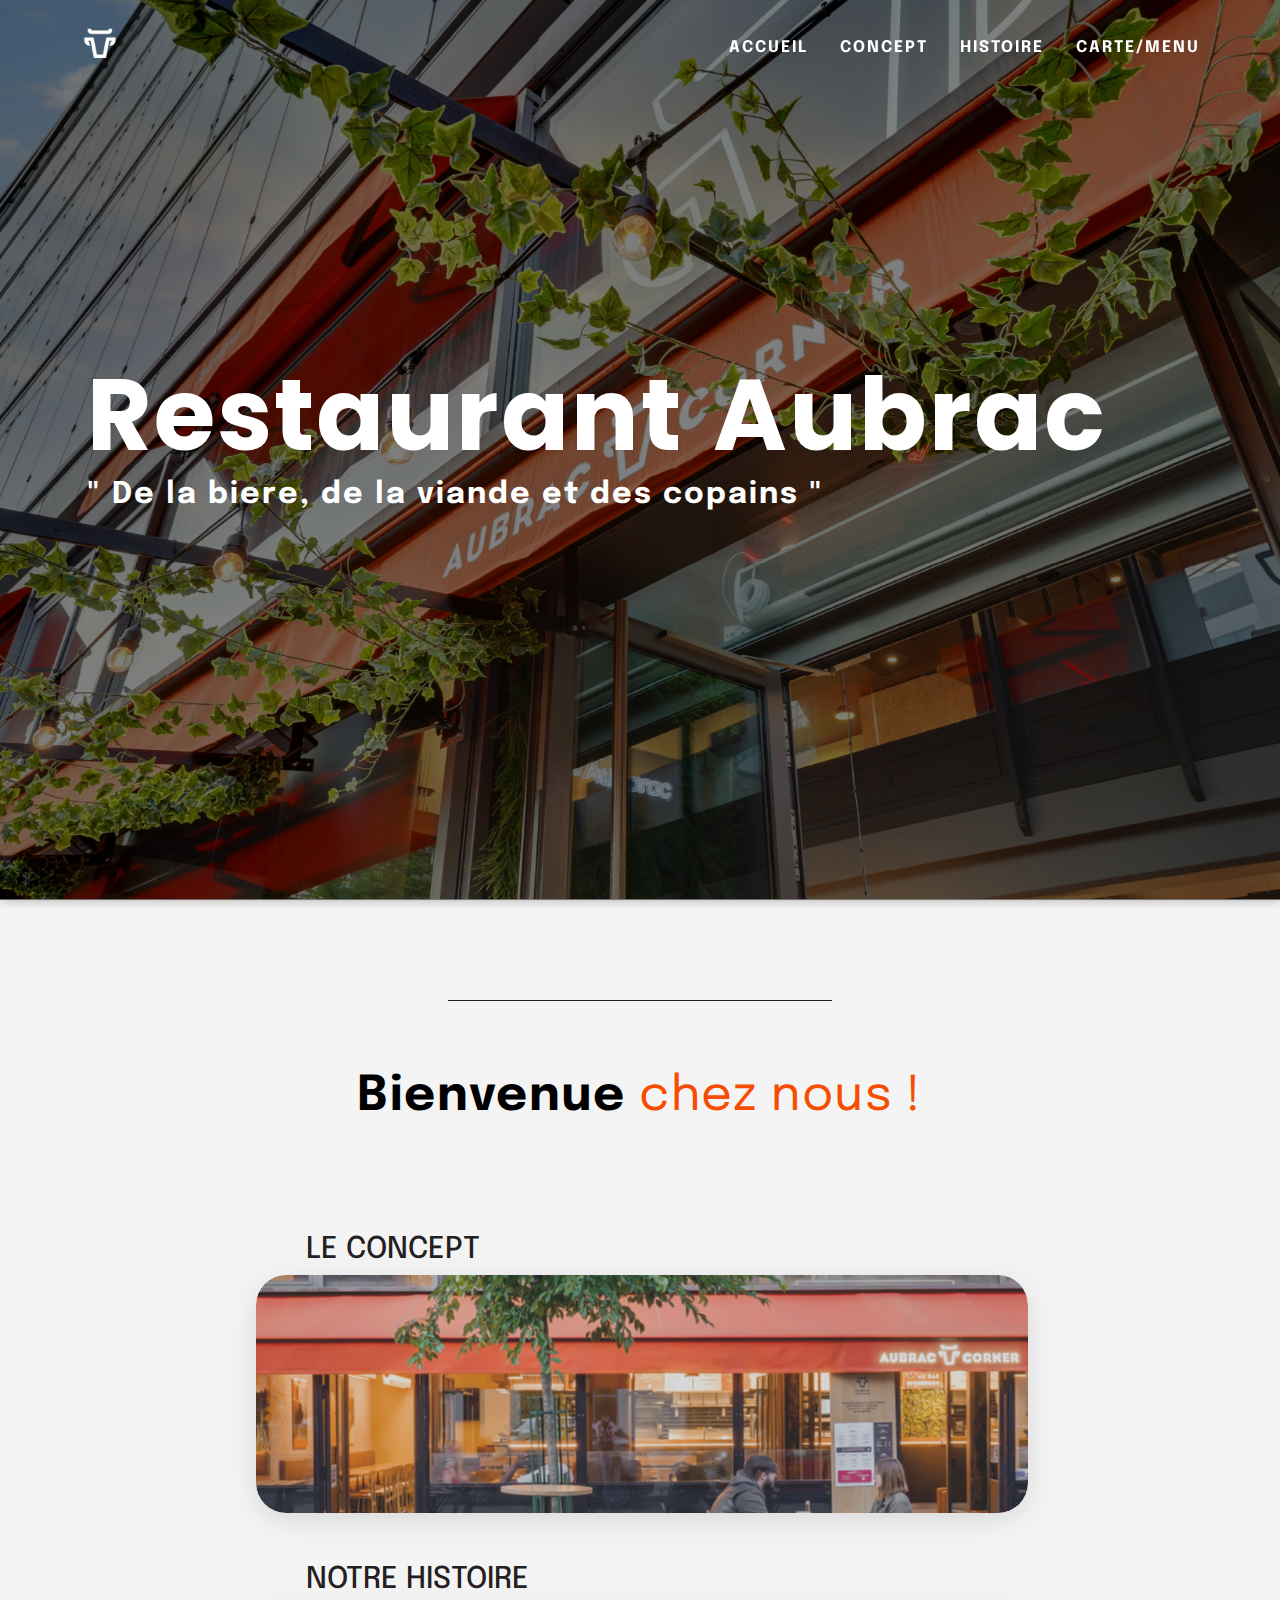
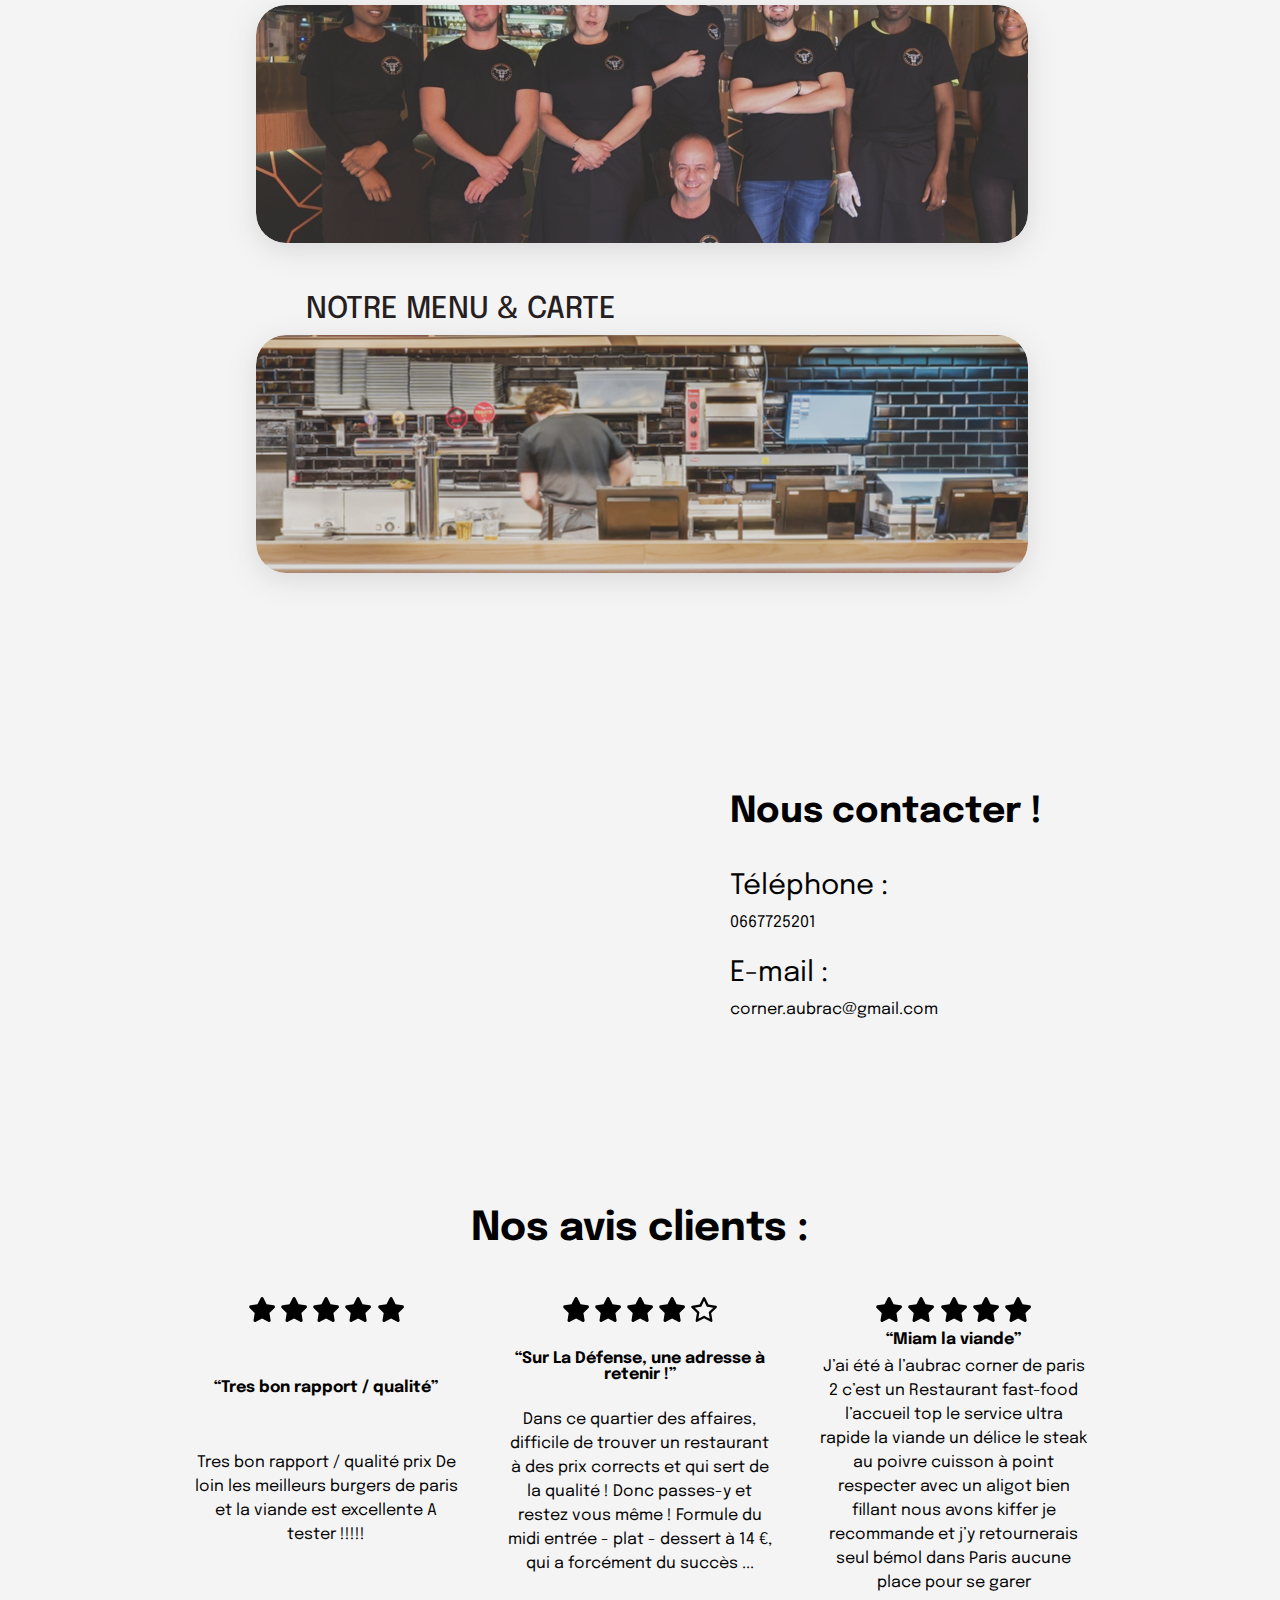
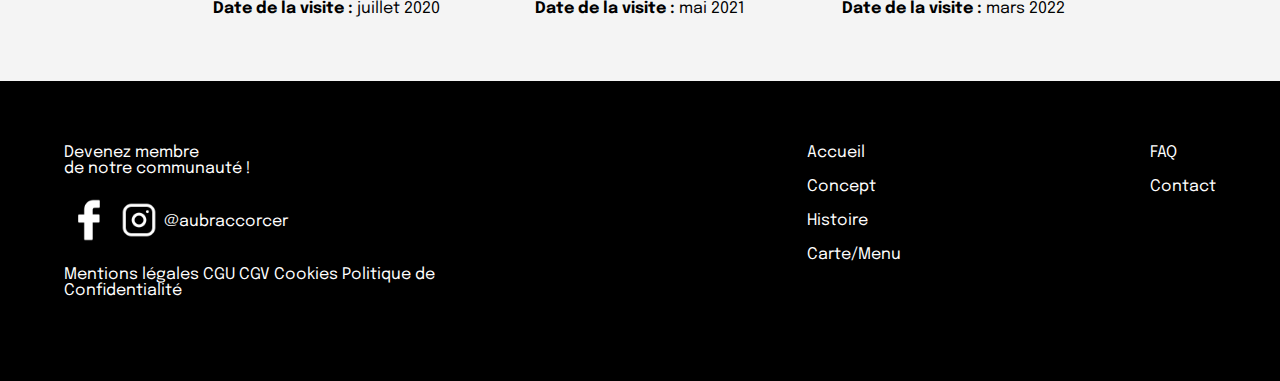
<file: index.html>
<!DOCTYPE html>
<html lang="fr">

<head>
    <meta charset="UTF-8">
    <meta http-equiv="X-UA-Compatible" content="IE=edge">
    <meta name="viewport" content="width=device-width, initial-scale=1.0">
    <link rel="stylesheet" href="style.css">
    <link rel="preconnect" href="https://fonts.googleapis.com">
    <link rel="icon" type="image/png" sizes="32x32" href="./img/Aubraclogo_white.svg">
    <link rel="preconnect" href="https://fonts.gstatic.com" crossorigin>
    <link
        href="https://fonts.googleapis.com/css2?family=Epilogue:ital,wght@0,100;0,200;0,300;0,400;0,500;0,600;0,700;0,800;0,900;1,100;1,200;1,300;1,400;1,500;1,600;1,700;1,800;1,900&family=Poppins:ital,wght@0,100;0,200;0,300;0,400;0,500;0,600;0,700;0,800;0,900;1,100;1,200;1,300;1,400;1,500;1,600;1,700;1,800;1,900&display=swap"
        rel="stylesheet">
    <title>Accueil</title>
</head>

<body>
    <header>
        <a href="#head"><img src="img/lgoo_aubrac.png" alt="logo_aubrac"></a>
        <ul>
            <a href="index.html">
                <li>Accueil</li>
            </a>
            <a href="concept.html">
                <li>Concept</li>
            </a>
            <a href="histoire.html">
                <li>Histoire</li>
            </a>
            <a href="menu.html">
                <li>Carte/Menu</li>
            </a>
        </ul>
    </header>

    <section class="background" id="head">
        <div class="overlay"></div>
        <div class="text">
            <div class="h1">
                <h1>Restaurant </h1>
                <h1> Aubrac</h1>
            </div>
            <h2>" De la biere, de la viande et des copains "</h2>
        </div>
    </section>

    <section class="burger_parent">
        <img id="burger_icone" src="img/burger/burger_icone.svg" alt="burger_icone">
        <div class="menu_burger">
            <img id="close_icone" src="img/burger/x.svg" alt="close_icone">
            <ul>
                <a href="index.html">
                    <li>Accueil</li>
                </a>
                <hr>
                <a href="concept.html">
                    <li>Concept</li>
                </a>
                <hr>
                <a href="histoire.html">
                    <li>Histoire</li>
                </a>
                <hr>
                <a href="menu.html">
                    <li>Carte/Menu</li>
                </a>
            </ul>
        </div>
    </section>

    <section class="section_2">
        <div>
            <hr class="separator">
            <div class="container">
                <p>Bienvenue <span class="typed-text">chez nous !</span></p>
            </div>
        </div>

    </section>

    <section class="call-to-action">
        <a href="concept.html">
            <legend>Le concept</legend>

            <fieldset class="fieldset_concept">

                <img src="img/aubrac_food_2.jpeg" alt="">

            </fieldset>
        </a>
    </section>
    <section class="call-to-action">
        <a href="histoire.html">
            <legend>Notre histoire</legend>

            <fieldset class="fieldset_history">
                <img src="img/aubrac_food_2.jpeg" alt="">

            </fieldset>
        </a>
    </section>
    <section class="call-to-action">
        <a href="menu.html">
            <legend>Notre Menu & Carte</legend>

            <fieldset class="fieldset_menu">
                <img src="img/aubrac_food_2.jpeg" alt="">

            </fieldset>
        </a>
    </section>



    <section>
        <div class="home_page_contact_part">
            <iframe class="home_page_contact_part_column"
                src="https://www.google.com/maps/embed?pb=!1m18!1m12!1m3!1d2623.0906297336605!2d2.2239886815937666!3d48.89460993345561!2m3!1f0!2f0!3f0!3m2!1i1024!2i768!4f13.1!3m3!1m2!1s0x47e665a2faca47e1%3A0xf3d637e6d336d83b!2sAubrac%20Corner%20La%20Defense%20Arena!5e0!3m2!1sfr!2sfr!4v1663916711800!5m2!1sfr!2sfr"
                width="600" height="450" style="border:0;" allowfullscreen="" loading="lazy"
                referrerpolicy="no-referrer-when-downgrade"></iframe>
            <article class="home_page_contact_part_column home_page_contact_part_column_contact">
                <h3>Nous contacter !</h3>
                <h4>Téléphone :</h4>
                <p>0667725201</p>
                <h4>E-mail :</h4>
                <p>corner.aubrac@gmail.com</p>
            </article>
        </div>
    </section>
    <section class="home_page_avis_part">
        <div class="home_page_avis_part_title">
            <h2>Nos avis clients :</h2>
        </div>
        <div class="home_page_avis">
            <article class="home_page_avi_article">
                <div>
                    <svg style="height: 25px" xmlns="http://www.w3.org/2000/svg" viewBox="0 0 576 512">
                        <path
                            d="M316.9 18C311.6 7 300.4 0 288.1 0s-23.4 7-28.8 18L195 150.3 51.4 171.5c-12 1.8-22 10.2-25.7 21.7s-.7 24.2 7.9 32.7L137.8 329 113.2 474.7c-2 12 3 24.2 12.9 31.3s23 8 33.8 2.3l128.3-68.5 128.3 68.5c10.8 5.7 23.9 4.9 33.8-2.3s14.9-19.3 12.9-31.3L438.5 329 542.7 225.9c8.6-8.5 11.7-21.2 7.9-32.7s-13.7-19.9-25.7-21.7L381.2 150.3 316.9 18z" />
                    </svg>
                    <svg style="height: 25px" xmlns="http://www.w3.org/2000/svg" viewBox="0 0 576 512">
                        <path
                            d="M316.9 18C311.6 7 300.4 0 288.1 0s-23.4 7-28.8 18L195 150.3 51.4 171.5c-12 1.8-22 10.2-25.7 21.7s-.7 24.2 7.9 32.7L137.8 329 113.2 474.7c-2 12 3 24.2 12.9 31.3s23 8 33.8 2.3l128.3-68.5 128.3 68.5c10.8 5.7 23.9 4.9 33.8-2.3s14.9-19.3 12.9-31.3L438.5 329 542.7 225.9c8.6-8.5 11.7-21.2 7.9-32.7s-13.7-19.9-25.7-21.7L381.2 150.3 316.9 18z" />
                    </svg>
                    <svg style="height: 25px" xmlns="http://www.w3.org/2000/svg" viewBox="0 0 576 512">
                        <path
                            d="M316.9 18C311.6 7 300.4 0 288.1 0s-23.4 7-28.8 18L195 150.3 51.4 171.5c-12 1.8-22 10.2-25.7 21.7s-.7 24.2 7.9 32.7L137.8 329 113.2 474.7c-2 12 3 24.2 12.9 31.3s23 8 33.8 2.3l128.3-68.5 128.3 68.5c10.8 5.7 23.9 4.9 33.8-2.3s14.9-19.3 12.9-31.3L438.5 329 542.7 225.9c8.6-8.5 11.7-21.2 7.9-32.7s-13.7-19.9-25.7-21.7L381.2 150.3 316.9 18z" />
                    </svg>
                    <svg style="height: 25px" xmlns="http://www.w3.org/2000/svg" viewBox="0 0 576 512">
                        <path
                            d="M316.9 18C311.6 7 300.4 0 288.1 0s-23.4 7-28.8 18L195 150.3 51.4 171.5c-12 1.8-22 10.2-25.7 21.7s-.7 24.2 7.9 32.7L137.8 329 113.2 474.7c-2 12 3 24.2 12.9 31.3s23 8 33.8 2.3l128.3-68.5 128.3 68.5c10.8 5.7 23.9 4.9 33.8-2.3s14.9-19.3 12.9-31.3L438.5 329 542.7 225.9c8.6-8.5 11.7-21.2 7.9-32.7s-13.7-19.9-25.7-21.7L381.2 150.3 316.9 18z" />
                    </svg>
                    <svg style="height: 25px" xmlns="http://www.w3.org/2000/svg" viewBox="0 0 576 512">
                        <path
                            d="M316.9 18C311.6 7 300.4 0 288.1 0s-23.4 7-28.8 18L195 150.3 51.4 171.5c-12 1.8-22 10.2-25.7 21.7s-.7 24.2 7.9 32.7L137.8 329 113.2 474.7c-2 12 3 24.2 12.9 31.3s23 8 33.8 2.3l128.3-68.5 128.3 68.5c10.8 5.7 23.9 4.9 33.8-2.3s14.9-19.3 12.9-31.3L438.5 329 542.7 225.9c8.6-8.5 11.7-21.2 7.9-32.7s-13.7-19.9-25.7-21.7L381.2 150.3 316.9 18z" />
                    </svg>
                </div>
                <h1>“Tres bon rapport / qualité”</h1>
                <p class="home_page_avi_article_text">Tres bon rapport / qualité prix De loin les meilleurs burgers de
                    paris et la viande est excellente A tester !!!!!</p>
                <p><span style="font-weight: bold">Date de la visite :</span> juillet 2020</p>
            </article>
            <article class="home_page_avi_article">
                <div>
                    <svg style="height: 25px" xmlns="http://www.w3.org/2000/svg" viewBox="0 0 576 512">
                        <path
                            d="M316.9 18C311.6 7 300.4 0 288.1 0s-23.4 7-28.8 18L195 150.3 51.4 171.5c-12 1.8-22 10.2-25.7 21.7s-.7 24.2 7.9 32.7L137.8 329 113.2 474.7c-2 12 3 24.2 12.9 31.3s23 8 33.8 2.3l128.3-68.5 128.3 68.5c10.8 5.7 23.9 4.9 33.8-2.3s14.9-19.3 12.9-31.3L438.5 329 542.7 225.9c8.6-8.5 11.7-21.2 7.9-32.7s-13.7-19.9-25.7-21.7L381.2 150.3 316.9 18z" />
                    </svg>
                    <svg style="height: 25px" xmlns="http://www.w3.org/2000/svg" viewBox="0 0 576 512">
                        <path
                            d="M316.9 18C311.6 7 300.4 0 288.1 0s-23.4 7-28.8 18L195 150.3 51.4 171.5c-12 1.8-22 10.2-25.7 21.7s-.7 24.2 7.9 32.7L137.8 329 113.2 474.7c-2 12 3 24.2 12.9 31.3s23 8 33.8 2.3l128.3-68.5 128.3 68.5c10.8 5.7 23.9 4.9 33.8-2.3s14.9-19.3 12.9-31.3L438.5 329 542.7 225.9c8.6-8.5 11.7-21.2 7.9-32.7s-13.7-19.9-25.7-21.7L381.2 150.3 316.9 18z" />
                    </svg>
                    <svg style="height: 25px" xmlns="http://www.w3.org/2000/svg" viewBox="0 0 576 512">
                        <path
                            d="M316.9 18C311.6 7 300.4 0 288.1 0s-23.4 7-28.8 18L195 150.3 51.4 171.5c-12 1.8-22 10.2-25.7 21.7s-.7 24.2 7.9 32.7L137.8 329 113.2 474.7c-2 12 3 24.2 12.9 31.3s23 8 33.8 2.3l128.3-68.5 128.3 68.5c10.8 5.7 23.9 4.9 33.8-2.3s14.9-19.3 12.9-31.3L438.5 329 542.7 225.9c8.6-8.5 11.7-21.2 7.9-32.7s-13.7-19.9-25.7-21.7L381.2 150.3 316.9 18z" />
                    </svg>
                    <svg style="height: 25px" xmlns="http://www.w3.org/2000/svg" viewBox="0 0 576 512">
                        <path
                            d="M316.9 18C311.6 7 300.4 0 288.1 0s-23.4 7-28.8 18L195 150.3 51.4 171.5c-12 1.8-22 10.2-25.7 21.7s-.7 24.2 7.9 32.7L137.8 329 113.2 474.7c-2 12 3 24.2 12.9 31.3s23 8 33.8 2.3l128.3-68.5 128.3 68.5c10.8 5.7 23.9 4.9 33.8-2.3s14.9-19.3 12.9-31.3L438.5 329 542.7 225.9c8.6-8.5 11.7-21.2 7.9-32.7s-13.7-19.9-25.7-21.7L381.2 150.3 316.9 18z" />
                    </svg>
                    <svg style="height: 25px" xmlns="http://www.w3.org/2000/svg" viewBox="0 0 576 512">
                        <path
                            d="M287.9 0C297.1 0 305.5 5.25 309.5 13.52L378.1 154.8L531.4 177.5C540.4 178.8 547.8 185.1 550.7 193.7C553.5 202.4 551.2 211.9 544.8 218.2L433.6 328.4L459.9 483.9C461.4 492.9 457.7 502.1 450.2 507.4C442.8 512.7 432.1 513.4 424.9 509.1L287.9 435.9L150.1 509.1C142.9 513.4 133.1 512.7 125.6 507.4C118.2 502.1 114.5 492.9 115.1 483.9L142.2 328.4L31.11 218.2C24.65 211.9 22.36 202.4 25.2 193.7C28.03 185.1 35.5 178.8 44.49 177.5L197.7 154.8L266.3 13.52C270.4 5.249 278.7 0 287.9 0L287.9 0zM287.9 78.95L235.4 187.2C231.9 194.3 225.1 199.3 217.3 200.5L98.98 217.9L184.9 303C190.4 308.5 192.9 316.4 191.6 324.1L171.4 443.7L276.6 387.5C283.7 383.7 292.2 383.7 299.2 387.5L404.4 443.7L384.2 324.1C382.9 316.4 385.5 308.5 391 303L476.9 217.9L358.6 200.5C350.7 199.3 343.9 194.3 340.5 187.2L287.9 78.95z" />
                    </svg>
                </div>
                <h1>“Sur La Défense, une adresse à retenir !”</h1>
                <p class="home_page_avi_article_text">Dans ce quartier des affaires, difficile de trouver un restaurant
                    à des prix corrects et qui sert de la qualité !
                    Donc passes-y et restez vous même !
                    Formule du midi entrée - plat - dessert à 14 €, qui a forcément du succès ...</p>
                <p><span style="font-weight: bold">Date de la visite :</span> mai 2021</p>
            </article>
            <article class="home_page_avi_article">
                <div>
                    <svg style="height: 25px" xmlns="http://www.w3.org/2000/svg" viewBox="0 0 576 512">
                        <path
                            d="M316.9 18C311.6 7 300.4 0 288.1 0s-23.4 7-28.8 18L195 150.3 51.4 171.5c-12 1.8-22 10.2-25.7 21.7s-.7 24.2 7.9 32.7L137.8 329 113.2 474.7c-2 12 3 24.2 12.9 31.3s23 8 33.8 2.3l128.3-68.5 128.3 68.5c10.8 5.7 23.9 4.9 33.8-2.3s14.9-19.3 12.9-31.3L438.5 329 542.7 225.9c8.6-8.5 11.7-21.2 7.9-32.7s-13.7-19.9-25.7-21.7L381.2 150.3 316.9 18z" />
                    </svg>
                    <svg style="height: 25px" xmlns="http://www.w3.org/2000/svg" viewBox="0 0 576 512">
                        <path
                            d="M316.9 18C311.6 7 300.4 0 288.1 0s-23.4 7-28.8 18L195 150.3 51.4 171.5c-12 1.8-22 10.2-25.7 21.7s-.7 24.2 7.9 32.7L137.8 329 113.2 474.7c-2 12 3 24.2 12.9 31.3s23 8 33.8 2.3l128.3-68.5 128.3 68.5c10.8 5.7 23.9 4.9 33.8-2.3s14.9-19.3 12.9-31.3L438.5 329 542.7 225.9c8.6-8.5 11.7-21.2 7.9-32.7s-13.7-19.9-25.7-21.7L381.2 150.3 316.9 18z" />
                    </svg>
                    <svg style="height: 25px" xmlns="http://www.w3.org/2000/svg" viewBox="0 0 576 512">
                        <path
                            d="M316.9 18C311.6 7 300.4 0 288.1 0s-23.4 7-28.8 18L195 150.3 51.4 171.5c-12 1.8-22 10.2-25.7 21.7s-.7 24.2 7.9 32.7L137.8 329 113.2 474.7c-2 12 3 24.2 12.9 31.3s23 8 33.8 2.3l128.3-68.5 128.3 68.5c10.8 5.7 23.9 4.9 33.8-2.3s14.9-19.3 12.9-31.3L438.5 329 542.7 225.9c8.6-8.5 11.7-21.2 7.9-32.7s-13.7-19.9-25.7-21.7L381.2 150.3 316.9 18z" />
                    </svg>
                    <svg style="height: 25px" xmlns="http://www.w3.org/2000/svg" viewBox="0 0 576 512">
                        <path
                            d="M316.9 18C311.6 7 300.4 0 288.1 0s-23.4 7-28.8 18L195 150.3 51.4 171.5c-12 1.8-22 10.2-25.7 21.7s-.7 24.2 7.9 32.7L137.8 329 113.2 474.7c-2 12 3 24.2 12.9 31.3s23 8 33.8 2.3l128.3-68.5 128.3 68.5c10.8 5.7 23.9 4.9 33.8-2.3s14.9-19.3 12.9-31.3L438.5 329 542.7 225.9c8.6-8.5 11.7-21.2 7.9-32.7s-13.7-19.9-25.7-21.7L381.2 150.3 316.9 18z" />
                    </svg>
                    <svg style="height: 25px" xmlns="http://www.w3.org/2000/svg" viewBox="0 0 576 512">
                        <path
                            d="M316.9 18C311.6 7 300.4 0 288.1 0s-23.4 7-28.8 18L195 150.3 51.4 171.5c-12 1.8-22 10.2-25.7 21.7s-.7 24.2 7.9 32.7L137.8 329 113.2 474.7c-2 12 3 24.2 12.9 31.3s23 8 33.8 2.3l128.3-68.5 128.3 68.5c10.8 5.7 23.9 4.9 33.8-2.3s14.9-19.3 12.9-31.3L438.5 329 542.7 225.9c8.6-8.5 11.7-21.2 7.9-32.7s-13.7-19.9-25.7-21.7L381.2 150.3 316.9 18z" />
                    </svg>
                </div>
                <h1>“Miam la viande”</h1>
                <p class="home_page_avi_article_text">J’ai été à l’aubrac corner de paris 2 c’est un Restaurant
                    fast-food l’accueil top le service ultra rapide la viande un délice le steak au poivre cuisson à
                    point respecter avec un aligot bien fillant nous avons kiffer je recommande et j’y retournerais seul
                    bémol dans Paris aucune place pour se garer</p>
                <p><span style="font-weight: bold">Date de la visite :</span> mars 2022</p>
            </article>
        </div>
    </section>

    <section id="footer" class="bg-black">
        <div class="div_all_footer">
            <article>
                <h5 style="margin-bottom: 18px">Devenez membre <br>de notre communauté !</h5>
                <div class="footer_social_network" style="margin-bottom: 18px">
                    <a href="https://www.facebook.com/profile.php?id=100063773103183"><img class="logo_social_network"
                            src="img/facebook.png" alt="facebook_logo"></a>
                    <a href="https://www.instagram.com/aubraccorner/"><img class="logo_social_network"
                            src="img/instagram.png" alt="instagram_logo"></a>
                    <p class="footer_social_network_text">@aubraccorcer</p>
                </div>
                <p class="text_mentions" style="margin-bottom: 18px"><a href="">Mentions légales</a> <a href="">CGU</a>
                    <a href="">CGV</a> <a href="">Cookies</a> <a href="">Politique de Confidentialité</a>
                </p>
            </article>
            <article>
                <li class="footer_list_buttons">
                    <ul><a href="index.html">Accueil</a></ul>
                    <ul><a href="concept.html">Concept</a></ul>
                    <ul><a href="histoire.html">Histoire</a></ul>
                    <ul><a href="menu.html">Carte/Menu</a></ul>
                </li>
            </article>
            <article>
                <li class="footer_list_buttons">
                    <ul><a href="#">FAQ</a></ul>
                    <ul><a href="#">Contact</a></ul>
                </li>
            </article>
        </div>
    </section>

    <script src="main.js"></script>
</body>

</html>
</file>
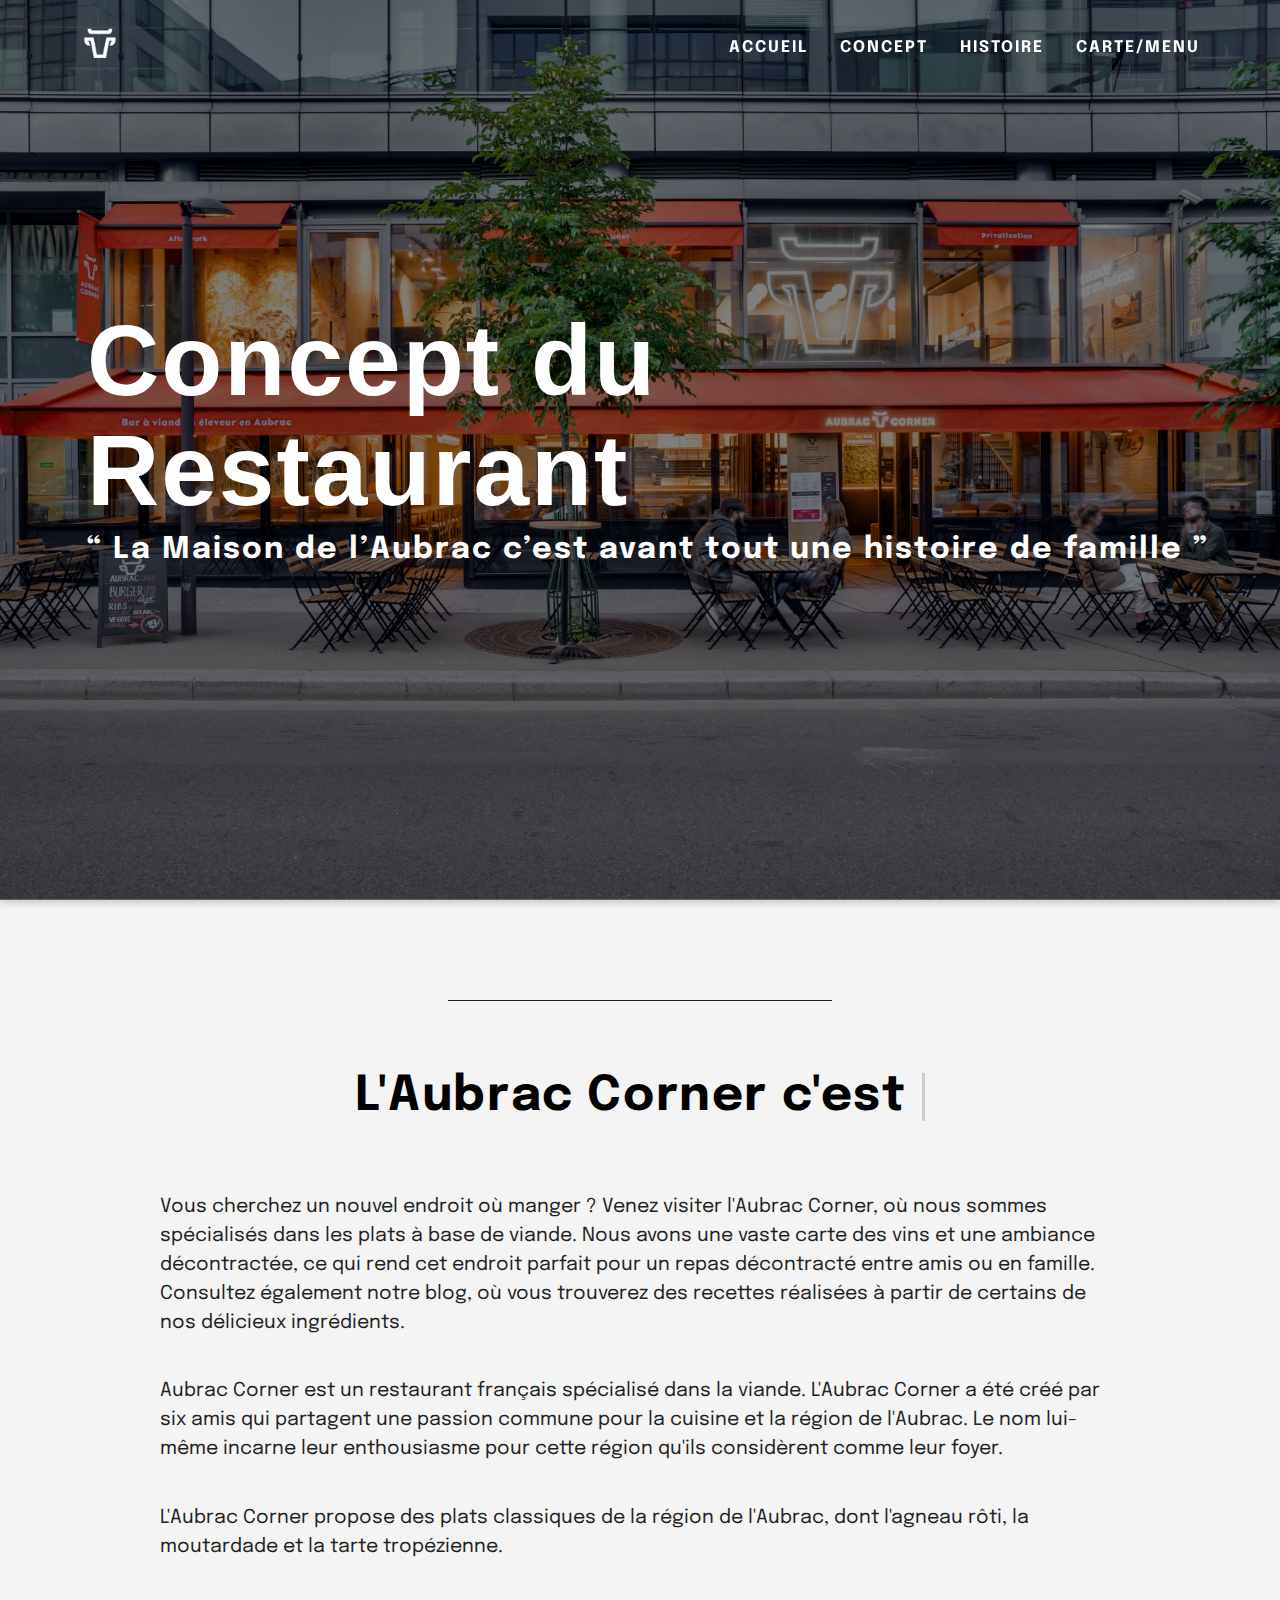
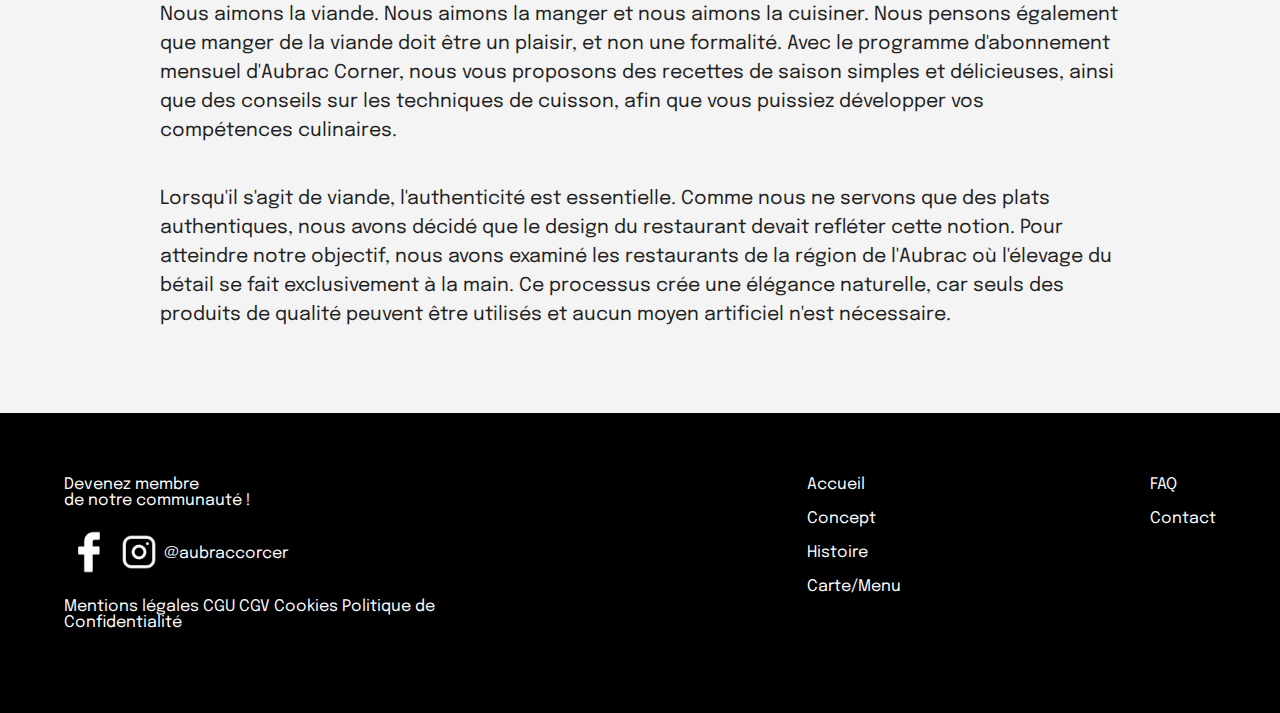
<file: concept.html>
<!DOCTYPE html>
<html lang="en">

<head>
    <meta charset="UTF-8">
    <meta http-equiv="X-UA-Compatible" content="IE=edge">
    <meta name="viewport" content="width=device-width, initial-scale=1.0">
    <link rel="stylesheet" href="style.css">
    <link rel="icon" type="image/png" sizes="32x32" href="./img/Aubraclogo_white.svg">
    <link rel="preconnect" href="https://fonts.googleapis.com">
    <link rel="preconnect" href="https://fonts.gstatic.com" crossorigin>
    <link
        href="https://fonts.googleapis.com/css2?family=Epilogue:ital,wght@0,100;0,200;0,300;0,400;0,500;0,600;0,700;0,800;0,900;1,100;1,200;1,300;1,400;1,500;1,600;1,700;1,800;1,900&display=swap"
        rel="stylesheet">
    <title>Concept</title>
</head>

<body>
    <header>
        <a href="#head"><img src="img/lgoo_aubrac.png" alt="logo_aubrac"></a>
        <ul>
            <a href="index.html">
                <li>Accueil</li>
            </a>
            <a href="concept.html">
                <li>Concept</li>
            </a>
            <a href="histoire.html">
                <li>Histoire</li>
            </a>
            <a href="menu.html">
                <li>Carte/Menu</li>
            </a>
        </ul>
    </header>

    <section class="background_concept" id="head">
        <div class="overlay"></div>

        <div class="text">
            <div class="h1">
                <h1>Concept</h1><h1>du</h1><h1>Restaurant</h1>
            </div>
            <h2>“ La Maison de l’Aubrac
                c’est avant tout une histoire de famille ”
            </h2>
        </div>
    </section>
    <section class="section_2">
        <div>
            <hr class="separator">
            <div class="container">
                <p>L'Aubrac Corner c'est <span class="typed-text"></span><span class="cursor">&nbsp;</span></p>
            </div>
        </div>
    </section>

    <section class="text__container">
        <p class="marg_text">
            Vous cherchez un nouvel endroit où manger ? Venez visiter l'Aubrac Corner, où nous sommes spécialisés dans les plats à
            base de viande. Nous avons une vaste carte des vins et une ambiance décontractée, ce qui rend cet endroit parfait pour
            un repas décontracté entre amis ou en famille. Consultez également notre blog, où vous trouverez des recettes réalisées
            à partir de certains de nos délicieux ingrédients.
        </p>
        <p class="marg_text">
            Aubrac Corner est un restaurant français spécialisé dans la viande. L'Aubrac Corner a été créé par six amis qui
            partagent une passion commune pour la cuisine et la région de l'Aubrac. Le nom lui-même incarne leur enthousiasme pour
            cette région qu'ils considèrent comme leur foyer.
        </p>
        <p class="marg_text">
            L'Aubrac Corner propose des plats classiques de la région de l'Aubrac, dont l'agneau rôti, la moutardade et la tarte
            tropézienne.
        </p>
        <p class="marg_text">
            Nous aimons la viande. Nous aimons la manger et nous aimons la cuisiner. Nous pensons également que manger de la viande
            doit être un plaisir, et non une formalité. Avec le programme d'abonnement mensuel d'Aubrac Corner, nous vous proposons
            des recettes de saison simples et délicieuses, ainsi que des conseils sur les techniques de cuisson, afin que vous
            puissiez développer vos compétences culinaires.
        </p>
        <p class="marg_text">
            Lorsqu'il s'agit de viande, l'authenticité est essentielle. Comme nous ne servons que des plats authentiques, nous avons
            décidé que le design du restaurant devait refléter cette notion. Pour atteindre notre objectif, nous avons examiné les
            restaurants de la région de l'Aubrac où l'élevage du bétail se fait exclusivement à la main. Ce processus crée une
            élégance naturelle, car seuls des produits de qualité peuvent être utilisés et aucun moyen artificiel n'est nécessaire.
        </p>
    </section>



    <section class="burger_parent">
        <img id="burger_icone" src="img/burger/burger_icone.svg" alt="burger_icone">
        <div class="menu_burger">
            <img id="close_icone" src="img/burger/x.svg" alt="close_icone">
            <ul>
                <a href="index.html">
                    <li>Accueil</li>
                </a>
                <hr>
                <a href="concept.html">
                    <li>Concept</li>
                </a>
                <hr>
                <a href="histoire.html">
                    <li>Histoire</li>
                </a>
                <hr>
                <a href="menu.html">
                    <li>Carte/Menu</li>
                </a>
            </ul>
        </div>
    </section>

    <section id="footer" class="bg-black">
        <div class="div_all_footer">
            <article>
                <h5 style="margin-bottom: 18px">Devenez membre <br>de notre communauté !</h5>
                <div class="footer_social_network" style="margin-bottom: 18px">
                    <a href="https://www.facebook.com/profile.php?id=100063773103183"><img class="logo_social_network"
                            src="img/facebook.png" alt="facebook_logo"></a>
                    <a href="https://www.instagram.com/aubraccorner/"><img class="logo_social_network"
                            src="img/instagram.png" alt="instagram_logo"></a>
                    <p class="footer_social_network_text">@aubraccorcer</p>
                </div>
                <p class="text_mentions" style="margin-bottom: 18px"><a href="">Mentions légales</a> <a href="">CGU</a>
                    <a href="">CGV</a> <a href="">Cookies</a> <a href="">Politique de Confidentialité</a></p>
            </article>
            <article>
                <li class="footer_list_buttons">
                    <ul><a href="index.html">Accueil</a></ul>
                    <ul><a href="concept.html">Concept</a></ul>
                    <ul><a href="histoire.html">Histoire</a></ul>
                    <ul><a href="menu.html">Carte/Menu</a></ul>
                </li>
            </article>
            <article>
                <li class="footer_list_buttons">
                    <ul><a href="#">FAQ</a></ul>
                    <ul><a href="#">Contact</a></ul>
                </li>
            </article>
        </div>
    </section>

    <script src="main.js"></script>
</body>

</html>
</file>
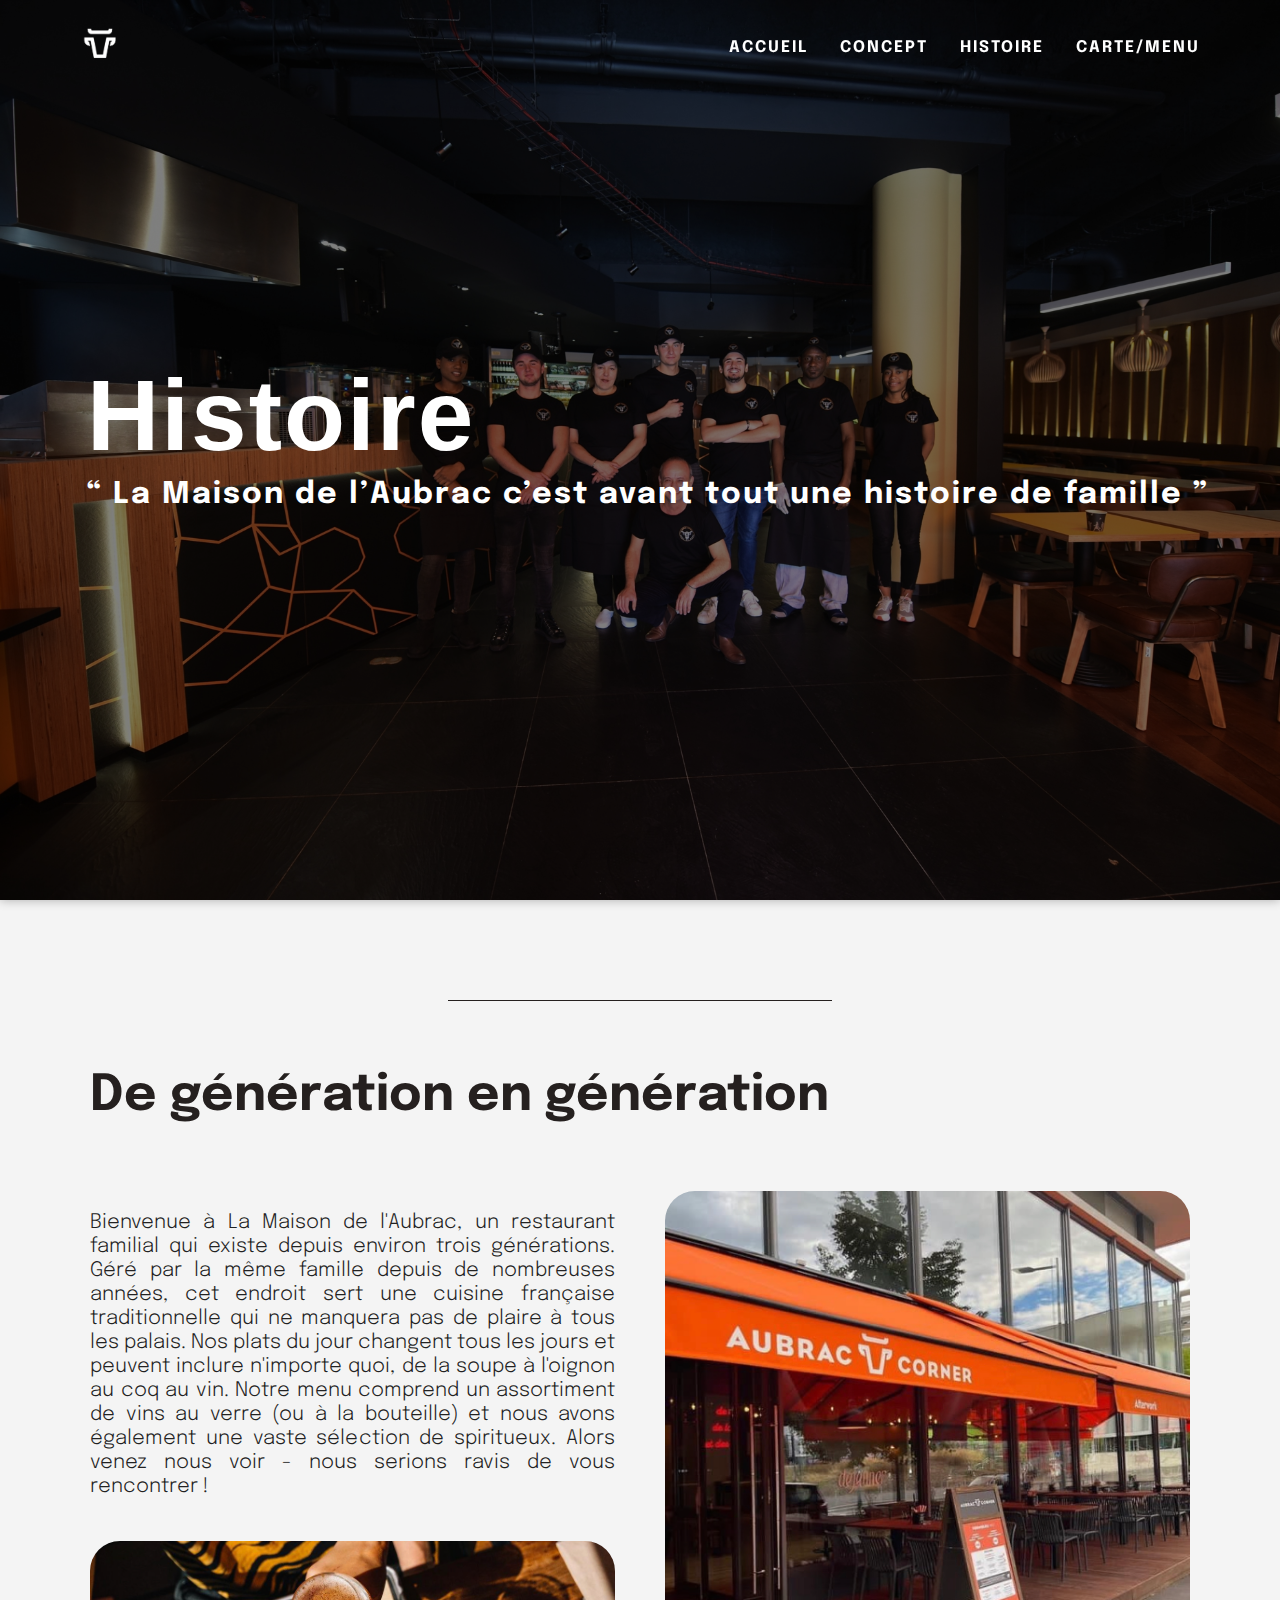
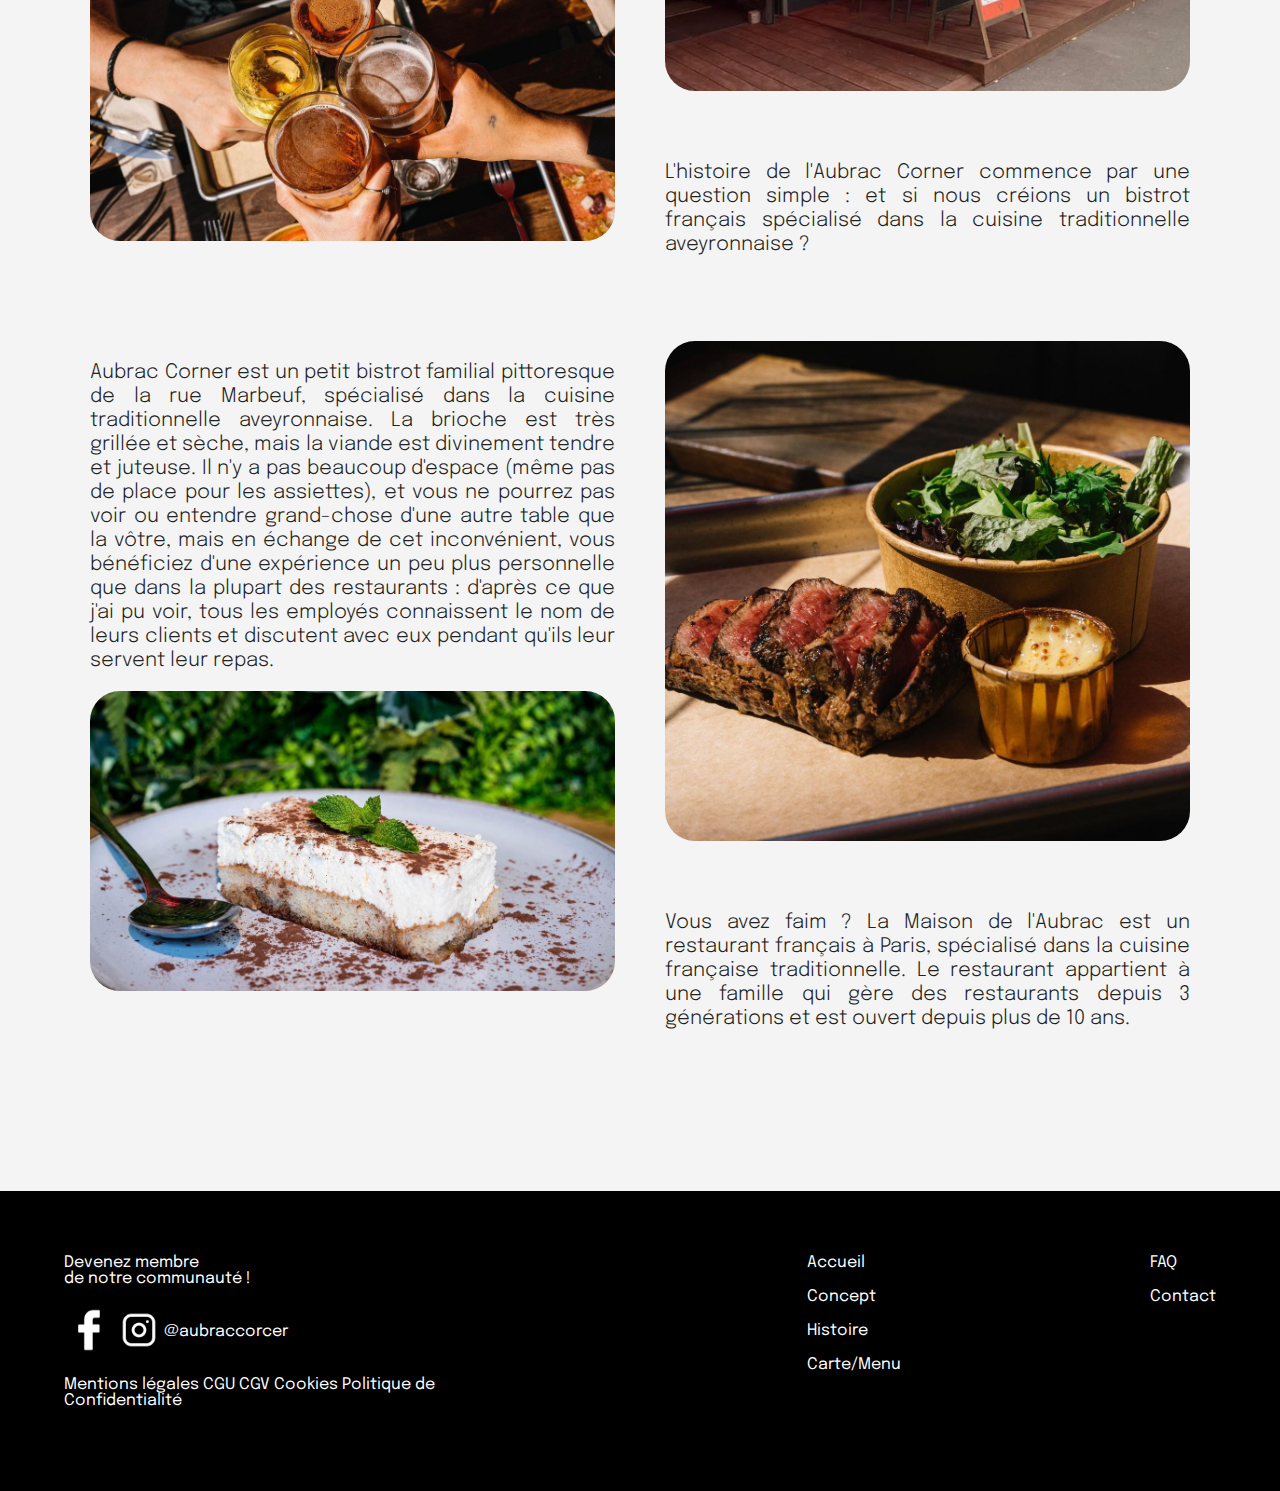
<file: histoire.html>
<!DOCTYPE html>
<html lang="en">

<head>
    <meta charset="UTF-8">
    <meta http-equiv="X-UA-Compatible" content="IE=edge">
    <meta name="viewport" content="width=device-width, initial-scale=1.0">
        <link rel="icon" type="image/png" sizes="32x32" href="./img/Aubraclogo_white.svg">
    <link rel="stylesheet" href="style.css">
    <link rel="preconnect" href="https://fonts.googleapis.com">
    <link rel="preconnect" href="https://fonts.gstatic.com" crossorigin>
    <link
        href="https://fonts.googleapis.com/css2?family=Epilogue:ital,wght@0,100;0,200;0,300;0,400;0,500;0,600;0,700;0,800;0,900;1,100;1,200;1,300;1,400;1,500;1,600;1,700;1,800;1,900&display=swap"
        rel="stylesheet">
    <title>Histoire</title>
</head>

<body>
    <header>
        <a href="#head"><img src="img/lgoo_aubrac.png" alt="logo_aubrac"></a>
        <ul>
            <a href="index.html">
                <li>Accueil</li>
            </a>
            <a href="concept.html">
                <li>Concept</li>
            </a>
            <a href="histoire.html">
                <li>Histoire</li>
            </a>
            <a href="menu.html">
                <li>Carte/Menu</li>
            </a>
        </ul>
    </header>

    <section class="background_histoire" id="head">
        <div class="overlay"></div>
        <div class="text">
            <div class="h1">
                <h1>Histoire</h1>
            </div>
            <h2>“ La Maison de l’Aubrac
                c’est avant tout une histoire de famille ”
            </h2>
        </div>
    </section>
    <hr class="separator">
    <div class="subtitle">
        
        <h2>De génération en génération</h2>
    </div>

    <section class="history_1">
        
        <div class="wrapper">
            <p class="marg_text_histoire">Bienvenue à La Maison de l'Aubrac, un restaurant familial qui existe depuis environ trois générations.
                Géré par la même famille depuis de nombreuses années, cet endroit sert une cuisine française
                traditionnelle qui ne manquera pas de plaire à tous les palais. Nos plats du jour changent tous les
                jours et peuvent inclure n'importe quoi, de la soupe à l'oignon au coq au vin. Notre menu comprend un
                assortiment de vins au verre (ou à la bouteille) et nous avons également une vaste sélection de
                spiritueux. Alors venez nous voir - nous serions ravis de vous rencontrer !</p>
            <img src="img/devanture_aubrac_corner.jpeg" alt="the_front_of_aubrac">
            <img src="img/bierres_hisgoire.jpeg" alt="beer_with_people">
            <p class="marg_text_histoire">L'histoire de l'Aubrac Corner commence par une question simple : et si nous créions un bistrot français spécialisé dans
            la cuisine traditionnelle aveyronnaise ?</p>
        </div>

    </section>
    <section class="history_2">
        <div class="wrapper">
            <p class="marg_text_histoire">Aubrac Corner est un petit bistrot familial pittoresque de la rue Marbeuf, spécialisé dans la cuisine traditionnelle
            aveyronnaise. La brioche est très grillée et sèche, mais la viande est divinement tendre et juteuse. Il n'y a pas
            beaucoup d'espace (même pas de place pour les assiettes), et vous ne pourrez pas voir ou entendre grand-chose d'une
            autre table que la vôtre, mais en échange de cet inconvénient, vous bénéficiez d'une expérience un peu plus personnelle
            que dans la plupart des restaurants : d'après ce que j'ai pu voir, tous les employés connaissent le nom de leurs clients
            et discutent avec eux pendant qu'ils leur servent leur repas.</p>
            <img src="img/aubrac_food.jpeg" alt="aubrac_beef">
            <img src="img/tiramisu.jpeg" alt="tiramisu_with_a_spoon">
            <p class="marg_text_histoire">Vous avez faim ? La Maison de l'Aubrac est un restaurant français à Paris, spécialisé dans la cuisine française traditionnelle. Le restaurant appartient à une famille qui gère des restaurants depuis 3 générations et est ouvert depuis plus de 10 ans.</p>
        </div>

    </section>

    <section class="burger_parent">
        <img id="burger_icone" src="img/burger/burger_icone.svg" alt="burger_icone">
        <div class="menu_burger">
            <img id="close_icone" src="img/burger/x.svg" alt="close_icone">
            <ul>
                <a href="index.html">
                    <li>Accueil</li>
                </a>
                <hr>
                <a href="concept.html">
                    <li>Concept</li>
                </a>
                <hr>
                <a href="histoire.html">
                    <li>Histoire</li>
                </a>
                <hr>
                <a href="menu.html">
                    <li>Carte/Menu</li>
                </a>
            </ul>
        </div>
    </section>

    <section id="footer" class="bg-black">
        <div class="div_all_footer">
            <article>
                <h5 style="margin-bottom: 18px">Devenez membre <br>de notre communauté !</h5>
                <div class="footer_social_network" style="margin-bottom: 18px">
                    <a href="https://www.facebook.com/profile.php?id=100063773103183"><img class="logo_social_network"
                            src="img/facebook.png" alt="facebook_logo"></a>
                    <a href="https://www.instagram.com/aubraccorner/"><img class="logo_social_network"
                            src="img/instagram.png" alt="instagram_logo"></a>
                    <p class="footer_social_network_text">@aubraccorcer</p>
                </div>
                <p class="text_mentions" style="margin-bottom: 18px"><a href="">Mentions légales</a> <a href="">CGU</a>
                    <a href="">CGV</a> <a href="">Cookies</a> <a href="">Politique de Confidentialité</a>
                </p>
            </article>
            <article>
                <li class="footer_list_buttons">
                    <ul><a href="index.html">Accueil</a></ul>
                    <ul><a href="concept.html">Concept</a></ul>
                    <ul><a href="histoire.html">Histoire</a></ul>
                    <ul><a href="menu.html">Carte/Menu</a></ul>
                </li>
            </article>
            <article>
                <li class="footer_list_buttons">
                    <ul><a href="#">FAQ</a></ul>
                    <ul><a href="#">Contact</a></ul>
                </li>
            </article>
        </div>
    </section>

    <script src="main.js"></script>
</body>

</html>
</file>
<file: style.css>
html,
body,
div,
span,
applet,
object,
iframe,
h1,
h2,
h3,
h4,
h5,
h6,
p,
blockquote,
pre,
a,
abbr,
acronym,
address,
big,
cite,
code,
del,
dfn,
em,
img,
ins,
kbd,
q,
s,
samp,
small,
strike,
strong,
sub,
sup,
tt,
var,
b,
u,
i,
center,
dl,
dt,
dd,
ol,
ul,
li,
fieldset,
form,
label,
legend,
table,
caption,
tbody,
tfoot,
thead,
tr,
th,
td,
article,
aside,
canvas,
details,
embed,
figure,
figcaption,
footer,
header,
hgroup,
menu,
nav,
output,
ruby,
section,
summary,
time,
mark,
audio,
video {
  margin: 0;
  padding: 0;
  border: 0;
  font-size: 100%;
  font: inherit;
  vertical-align: baseline;
  font-family: "Epilogue", sans-serif;
  transition: color 70ms;
}

/* HTML5 display-role reset for older browsers */
article,
aside,
details,
figcaption,
figure,
footer,
header,
hgroup,
menu,
nav,
section {
  display: block;
}

body {
  line-height: 1;
  overflow-x: hidden;
}

ol,
ul {
  list-style: none;
}

blockquote,
q {
  quotes: none;
}

blockquote:before,
blockquote:after,
q:before,
q:after {
  content: "";
  content: none;
}

table {
  border-collapse: collapse;
  border-spacing: 0;
}

h1 {
  font-weight: 700;
}

body {
  background-color: #f4f4f4;
}

html {
  scroll-behavior: smooth;
}

header {
  color: #fff;
  padding: 20px 20%;
  text-align: center;
  font-size: 20px;
  font-weight: 700;
  letter-spacing: 2px;
  text-transform: uppercase;
  display: flex;
  justify-content: space-between;
  align-items: center;
  background: transparent;
  position: fixed;
  top: 0;
  left: 0;
  right: 0;
  z-index: 999;
  padding-inline: 5%;
  transition: 0.8s;
}

.background {
  background: url("./img/AUBRAC_burger_header.jpg") no-repeat center center;
  background-size: cover;
  height: 100vh;
  width: 100vw;
  display: flex;
  justify-content: center;
  align-items: center;
}

.background_menu {
  background: url("img/AUBRAC_CORNER_frontjpg.jpg") no-repeat center center;
  background-size: cover;
  height: 100vh;
  width: 100vw;
  display: flex;
  justify-content: center;
  align-items: center;
}

.background_concept {
  background: url("img/AUBRAC_CORNER_13.jpg") no-repeat center center;
  background-size: cover;
  height: 100vh;
  width: 100vw;
  display: flex;
  justify-content: center;
  align-items: center;
}

.background_histoire {
  background: url("img/Aubrac-Corner-histoire.jpeg") no-repeat center center;
  background-size: cover;
  height: 100vh;
  width: 100vw;
  display: flex;
  justify-content: center;
  align-items: center;
}

.overlay {
  position: absolute;
  top: 0;
  left: 0;
  right: 0;
  bottom: 0;
  background: rgba(0, 0, 0, 0.5);
  z-index: 800;
  box-shadow: 0 0 10px 0 rgba(0, 0, 0, 0.3);
}

.text {
  position: absolute;
  left: 5%;
  z-index: 900;
  width: 90%;
}

.text .h1 {
  display: flex;
  flex-wrap: wrap;
  margin-left: 2%;
  margin-right: 2%;
}

.text h1 {
  text-align: left;
  font-size: 100px;
  font-weight: 700;
  letter-spacing: 2px;
  margin-bottom: 20px;
  color: #fff;
  font-family: "Poppins", sans-serif;
  z-index: 901;
  transition: font-size 0.8s;
  margin-right: 30px;
  transition: transform 0.8s, color 0.4s;
  line-height: 0.9;
}

.text h2 {
  text-align: left;
  font-size: 30px;
  font-weight: 700;
  letter-spacing: 2px;
  margin-bottom: 20px;
  color: #fff;
  margin-left: 2%;
}

header img {
  max-height: 50px;
  -o-object-fit: contain;
  object-fit: contain;
}

header ul {
  display: flex;
  justify-content: center;
  opacity: 1;
  transition: 0.8s;
}

header ul a {
  color: #fff;
  margin-inline: 16px;
  text-decoration: none;
  list-style: none;
  font-size: 16px;
}

header ul a:hover {
  color: #fb7637;
}

.sticky {
  background: #25201f;
  box-shadow: 0 2px 4px rgba(0, 0, 0, 0.2);
  transition: 0.4s;
}

.menu_burger {
  transition: 0.8s;
  transform: translateX(110vw);
  display: none;
}

#burger_icone,
#close_icone {
  position: fixed;
  top: 25px;
  right: 5%;
  color: #fff;
  width: 30px;
  visibility: hidden;
  transition: 0.5s;
  transform: translateX(100vw);
  z-index: 999;
  cursor: pointer;
}

.burger_parent ul {
  position: absolute;
  top: 10%;
  left: 10%;
}

/* 
//Center Menu
.burger_parent ul{
    position: absolute;
    top: 50%;
    left: 50%;
    transform: translateX(-50%) translateY(-50%);
    text-align: center;
}
*/
.burger_parent ul a {
  font-size: 50px;
  color: #fff;
  text-decoration: none;
  list-style: none;
}

.burger_parent hr {
  margin-bottom: 20px;
}

.burger_parent ul a:hover {
  color: #fb7637;
}

.menu-midi {
  background-color: #f4f4f4;
}
.menu-midi h2 {
  padding: 220px 0 0 114px;
  font-size: 128px;
  font-weight: bold;
  position: relative;
  color: #25201f;
}

.menu-midi h2::before {
  content: "";
  position: absolute;
  left: 6.45%;
  bottom: 0;
  width: 350px;
  height: 14px;
  background: #25201f;
}

.menu-midi .section-formules {
  display: flex;
  justify-content: center;
  flex-direction: column;
  align-items: center;
}
.menu-midi .section-formules h3 {
  display: flex;
  justify-content: center;
  font-size: 60px;
  font-weight: bold;
  color: #25201f;
  padding-top: 10%;
  padding-bottom: 30px;
}
.menu-midi .section-formules .formules {
  width: 60%;
  height: 700px;
  display: flex;
  justify-content: space-between;
  align-items: center;
}
.menu-midi .section-formules .formules .card {
  position: relative;
  border-radius: 30px;
  background-color: #25201f;
  width: 40%;
  height: 100%;
  box-shadow: rgba(0, 0, 0, 0.25) 0px 54px 55px, rgba(0, 0, 0, 0.12) 0px -12px 30px, rgba(0, 0, 0, 0.12) 0px 4px 6px, rgba(0, 0, 0, 0.17) 0px 12px 13px, rgba(0, 0, 0, 0.09) 0px -3px 5px;
}
.menu-midi .section-formules .formules .card .image-card {
  background-image: url(img/aubrac_food_2.jpeg);
  width: 100%;
  height: 50%;
  background-size: cover;
  border-radius: 30px 30px 0 0;
}
.menu-midi .section-formules .formules .card .content {
  height: 50%;
  display: flex;
  flex-direction: column;
  justify-content: space-around;
  align-items: center;
}
.menu-midi .section-formules .formules .card .content p {
  font-size: 30px;
  color: white;
  text-align: center;
  line-height: 50px;
}
.menu-midi .section-formules .formules .card .content .price {
  transform: skew(-20deg);
  height: 20%;
  width: 50%;
  background-color: white;
  position: relative;
}
.menu-midi .section-formules .formules .card .content .price p {
  display: flex;
  justify-content: center;
  align-items: center;
  height: 100%;
  transform: skew(20deg);
  color: #25201f;
}

.menu-midi .section-formules h3 {
  display: flex;
  justify-content: center;
  font-size: 60px;
  font-weight: bold;
  color: #25201f;
  padding-top: 5%;
  padding-bottom: 30px;
}

.menu-midi .section-formules .formules {
  width: 70%;
  height: 700px;
  display: flex;
  justify-content: space-between;
  align-items: center;
}

.menu-midi .section-formules .formules .card {
  position: relative;
  border-radius: 30px;
  background-color: #25201f;
  width: 40%;
  height: 100%;
  box-shadow: rgba(0, 0, 0, 0.24) 0px 3px 8px;
}

.menu-soir {
  background-color: #25201f;
  color: white;
  display: flex;
  align-items: center;
  justify-content: center;
  flex-direction: column;
}
.menu-soir h2 {
  font-size: 60px;
  font-weight: 700;
  padding: 10% 0 5% 0;
}
.menu-soir h3 {
  font-size: 45px;
  padding-bottom: 5%;
}
.menu-soir .bieres {
  display: flex;
  justify-content: space-evenly;
  align-items: flex-start;
  margin-bottom: 10%;
}
.menu-soir .bieres .boisson-img {
  width: 40%;
  display: flex;
  justify-content: end;
}
.menu-soir .bieres .boisson-img img {
  width: 70%;
  border-radius: 40px;
}
.menu-soir .bieres .right {
  width: 60%;
}
.menu-soir .bieres .right .boisson-grid {
  width: 100%;
  display: grid;
  justify-content: center;
  grid-template-columns: 5% 40% 25% 10% 10% 10%;
}
.menu-soir .bieres .right .boisson-grid h4 {
  font-size: 40px;
  font-weight: 700;
  padding-bottom: 50px;
}
.menu-soir .bieres .right .boisson-grid p {
  font-size: 20px;
  font-weight: 700;
  padding-bottom: 70px;
}
.menu-soir .bieres .right .boisson-grid span {
  font-size: 16px;
  line-height: 50px;
}
.menu-soir .bieres .right .boisson-grid .boisson {
  display: flex;
  flex-direction: column;
}
.menu-soir .bieres .right .boisson-grid .nom {
  grid-column: 2/3;
  justify-content: flex-start;
}
.menu-soir .bieres .right .boisson-grid .prix1 {
  grid-column: 4/5;
  text-align: center;
  border-right: 5px solid white;
}
.menu-soir .bieres .right .boisson-grid .prix2 {
  grid-column: 5/6;
  text-align: center;
}
.menu-soir .bieres .right .boisson-grid h5 {
  font-size: 40px;
  font-weight: 700;
  padding-top: 50px;
}
.menu-soir .bieres .right .boisson-grid h5 span {
  font-weight: lighter;
  font-size: 40px;
}

.bieres2 {
  margin-bottom: 5%;
  display: flex;
  flex-direction: row-reverse;
  justify-content: space-evenly;
  align-items: flex-start;
}
.bieres2 .boisson-img {
  width: 40%;
  display: flex;
  justify-content: flex-start;
}
.bieres2 .boisson-img img {
  width: 70%;
  border-radius: 40px;
}
.bieres2 .right {
  width: 60%;
}
.bieres2 .right .boisson-grid {
  width: 100%;
  display: grid;
  justify-content: center;
  grid-template-columns: 10% 40% 15% 10% 10% 10% 5%;
}
.bieres2 .right .boisson-grid h4 {
  font-size: 40px;
  font-weight: 700;
  padding-bottom: 5px;
}
.bieres2 .right .boisson-grid p {
  font-size: 20px;
  font-weight: 700;
  padding-bottom: 25px;
}
.bieres2 .right .boisson-grid span {
  font-size: 16px;
  line-height: 50px;
}
.bieres2 .right .boisson-grid .boisson {
  display: flex;
  flex-direction: column;
}
.bieres2 .right .boisson-grid .boisson .title-margin1 {
  height: 90px;
}
.bieres2 .right .boisson-grid .boisson .title-margin2 {
  padding-top: 50px;
}
.bieres2 .right .boisson-grid .nom {
  grid-column: 2/3;
  justify-content: flex-start;
}
.bieres2 .right .boisson-grid .prix1 {
  grid-column: 4/5;
  text-align: center;
  border-right: 5px solid white;
}
.bieres2 .right .boisson-grid .prix2 {
  grid-column: 5/6;
  text-align: center;
  border-right: 5px solid white;
}
.bieres2 .right .boisson-grid .prix3 {
  grid-column: 6/7;
  text-align: center;
}
.bieres2 .right .boisson-grid h5 {
  font-size: 40px;
  font-weight: 700;
  padding-top: 50px;
}
.bieres2 .right .boisson-grid h5 span {
  font-weight: lighter;
  font-size: 40px;
}
.bieres2 .right .boisson-supp {
  width: 100%;
  margin-left: 10%;
  display: flex;
  flex-direction: column;
  justify-content: end;
}
.bieres2 .right .boisson-supp div {
  display: flex;
  flex-direction: row;
  align-items: baseline;
}
.bieres2 .right .boisson-supp div h5 {
  font-size: 40px;
  font-weight: 700;
  padding-top: 50px;
  min-width: 30%;
  margin-right: 2%;
}
.bieres2 .right .boisson-supp div h5 span {
  font-weight: lighter;
  font-size: 40px;
}
.bieres2 .right .boisson-supp div h5 p {
  line-height: 20px;
  font-size: 16px;
  font-weight: normal;
}

.menu-midi .section-formules .formules .card .image-card {
  background-image: url(img/aubrac_food_2.jpeg);
  width: 100%;
  height: 50%;
  background-size: cover;
  border-radius: 30px 30px 0 0;
}

.menu-midi .section-formules .formules .card .content {
  height: 50%;
  display: flex;
  flex-direction: column;
  justify-content: space-around;
  align-items: center;
}

.menu-midi .section-formules .formules .card .content p {
  font-size: 30px;
  color: white;
  text-align: center;
  line-height: 50px;
}

.menu-midi .section-formules .formules .card .content .price {
  transform: skew(-20deg);
  height: 20%;
  width: 50%;
  background-color: white;
  position: relative;
}

.menu-midi .section-formules .formules .card .content .price p {
  display: flex;
  justify-content: center;
  align-items: center;
  height: 100%;
  transform: skew(20deg);
  color: #25201f;
}

.menu-midi .section-dejeuner {
  display: flex;
  justify-content: center;
  flex-direction: column;
  align-items: center;
  position: relative;
  z-index: 1;
}

.menu-midi .section-dejeuner h3 {
  display: flex;
  justify-content: center;
  font-size: 60px;
  font-weight: bold;
  color: #25201f;
  padding-top: 10%;
  padding-bottom: 30px;
}

.menu-midi .section-dejeuner h4 {
  padding-top: 5%;
  color: #fb7637;
  font-size: 45px;
  font-weight: bold;
}

.menu-midi .section-dejeuner h4 span {
  color: #25201f;
  font-weight: lighter;
}

.menu-midi .section-dejeuner p {
  line-height: 60px;
  font-size: 26px;
  font-weight: bold;
  padding-bottom: 5%;
}

.menu-midi .section-dejeuner .bg-dejeuner {
  width: 40%;
  position: absolute;
  top: 152px;
  left: -362px;
  z-index: 0;
}

.menu-midi .section-dejeuner .bg-dejeuner2 {
  width: 40%;
  position: absolute;
  top: 490px;
  right: -362px;
  z-index: 0;
}

.menu-midi .section-dejeuner .menu-grid {
  z-index: 1;
  display: grid;
  width: 100%;
  justify-content: center;
  text-align: center;
  grid-template-columns: 30% 30% 30%;
  grid-template-rows: 200px 200px 200px;
  margin-bottom: 6%;
}

.menu-midi .section-dejeuner .menu-grid div p {
  font-size: 34px;
  line-height: normal;
  padding-bottom: 1%;
}

.menu-midi .section-dejeuner .menu-grid div .veggie {
  color: #75b993;
}

.menu-midi .section-dejeuner .menu-grid div span {
  padding-top: 2%;
  line-height: 28px;
}

.menu-midi .section-dejeuner .menu-grid2 {
  z-index: 1;
  display: grid;
  width: 100%;
  justify-content: center;
  text-align: center;
  grid-template-columns: 25% 25% 25%;
  grid-row: auto;
  margin-bottom: 5%;
}

.menu-midi .section-dejeuner .menu-grid2 h4 {
  padding-bottom: 10%;
}

.menu-midi .section-dejeuner .menu-grid2 p {
  line-height: normal;
}

@media screen and (max-width: 768px) {
  .menu_burger {
    display: block;
    position: fixed;
    top: 0;
    left: 0;
    right: 0;
    bottom: 0;
    background: #25201f;
    z-index: 999;
    display: flex;
    justify-content: center;
    align-items: center;
    flex-direction: column;
    transition: 0.8s;
  }

  #burger_icone,
#close_icone {
    visibility: visible;
    transform: translateX(0);
  }

  header ul {
    transform: translateX(-100vw);
    opacity: 0;
  }

  header img {
    position: fixed;
    top: 20px;
  }

  .sticky {
    max-height: 50px;
  }

  header {
    height: 50px;
  }

  .h1 h1 {
    font-size: 50px;
    line-height: 0.7;
    margin-right: 10px;
  }

  .text h2 {
    font-size: 20px;
  }

  .bg-dejeuner,
.bg-dejeuner2 {
    display: none;
  }
}
@media screen and (min-width: 768px) {
  .h1 h1:hover {
    transform: translateY(-20px);
    color: #fb7637;
  }
}
.section_1 {
  height: 100vh;
  width: 100%;
}

.separator {
  width: 30%;
  height: 1px;
  border: none;
  background-color: #25201f;
  margin-top: 100px;
}

@media screen and (max-width: 768px) {
  .separator {
    margin-top: 50px;
  }
}
.subtitle {
  display: flex;
  max-width: 1100px;
  padding-inline: 5%;
  font-size: 50px;
  font-weight: bold;
  margin: 30px auto 0 auto;
}

.subtitle h2 {
  font-size: 50px;
  font-weight: bold;
  color: #25201f;
  padding-top: 40px;
  transition: color 0.8s, transform 0.8s;
}
@media screen and (max-width: 768px) {
  .subtitle h2 {
    padding-top: 20px;
    margin-bottom: -20px;
  }
}

.subtitle h2:hover {
  transform: translateX(10px);
  color: #fb7637;
}

@media screen and (max-width: 729px) {
  .subtitle h2 {
    font-size: 30px;
  }

  .history_1,
.history_2 {
    margin-inline: 10%;
  }
  .history_1 p,
.history_2 p {
    font-size: 20px;
  }
}
.history_1,
.history_2 {
  display: flex;
  max-width: 1100px;
  margin: 0 auto;
  padding-inline: 5%;
}

@media screen and (max-width: 943px) {
  .history_1 .wrapper,
.history_2 .wrapper {
    justify-content: center;
    align-items: center;
  }
}
@media screen and (max-width: 943px) {
  .history_1 img,
.history_2 img {
    height: 300px !important;
  }
}
.history_1 {
  margin-top: 70px;
}
.history_1 p {
  text-align: justify;
}

@media screen and (max-width: 729px) {
  .history_1 {
    margin-top: 20px;
  }

  .history_1 p,
.history_1 img {
    margin-top: 20px;
  }
}
.history_2 {
  margin-top: -100px;
}
.history_2 p {
  text-align: justify;
}

@media screen and (max-width: 943px) {
  .history_2 {
    margin-top: 50px;
    margin-bottom: 50px;
  }
}
@media screen and (max-width: 729px) {
  .history_2 {
    margin-top: 20px;
    margin-bottom: 20px;
  }

  .history_2 p,
.history_2 img {
    margin-top: 20px;
  }
}
@media screen and (max-width: 729px) {
  .history_2 {
    margin-top: 0px;
    margin-bottom: 35px;
  }

  .history_1 img:nth-of-type(1),
.history_2 img:nth-of-type(1) {
    order: 1;
  }
}
@media screen and (min-width: 729px) {
  .history_1 .wrapper,
.history_2 .wrapper {
    display: grid;
    grid-template-columns: 1fr 1fr;
    grid-gap: 50px;
  }

  .history_1 .wrapper img,
.history_2 .wrapper img {
    max-height: 500px;
  }

  .history_1 p,
.history_2 p {
    font-weight: 300;
    padding-top: 20px;
  }

  .history_1 p:nth-of-type(1),
.history_2 p:nth-of-type(1) {
    grid-column: 1/2;
    grid-row: 1/2;
    font-size: 20px;
    font-weight: 300;
  }

  .history_1 img:nth-of-type(1),
.history_2 img:nth-of-type(1) {
    grid-column: 2/2;
    grid-row: 1/2;
    width: 100%;
    height: 100%;
    object-fit: cover;
    border-radius: 30px;
  }

  .history_1 img:nth-of-type(2),
.history_2 img:nth-of-type(2) {
    grid-column: 1/2;
    grid-row: 2/3;
    width: 100%;
    height: 100%;
    object-fit: cover;
    border-radius: 30px;
    margin-top: -200px;
  }
}
@media screen and (min-width: 729px) and (max-width: 943px) {
  .history_1 img:nth-of-type(2),
.history_2 img:nth-of-type(2) {
    margin-top: 0;
  }
}
@media screen and (min-width: 729px) {
  .history_1 p:nth-of-type(2),
.history_2 p:nth-of-type(2) {
    grid-column: 2/3;
    grid-row: 2/3;
    font-size: 20px;
    font-weight: 300;
  }
}
@media screen and (max-width: 729px) {
  .wrapper {
    display: flex;
    flex-direction: column;
    align-items: center;
    justify-content: center;
  }

  .wrapper img {
    width: 100%;
    max-height: 150px;
    object-fit: cover;
    border-radius: 30px;
  }
}
.section_2 {
  height: 15vh;
  width: 100%;
}

.marg_text {
  margin: auto;
  width: 75%;
  padding: 20px;
  font-size: 1.2rem;
  line-height: 1.5;
  color: #222;
}

.marg_text_histoire {
  line-height: 1.2;
  color: #222;
}

.text__container {
  margin-bottom: 5%;
  margin-top: 5%;
}

@media screen and (max-width: 729px) {
  .section_2 {
    margin-bottom: 16%;
  }

  .menu-midi .section-formules h3 {
    font-size: 30px;
  }
  .menu-midi .section-formules .formules {
    flex-direction: column;
  }
  .menu-midi .section-formules .formules .card {
    margin-bottom: 20%;
    width: 100%;
  }
  .menu-midi .section-formules .formules .card .content {
    justify-content: space-evenly;
  }
  .menu-midi .section-formules .formules .card .content p {
    font-size: 16px;
    line-height: 20px;
  }
  .menu-midi .section-dejeuner h3 {
    font-size: 30px;
  }
  .menu-midi .section-dejeuner h4 {
    font-size: 25px;
    padding-bottom: 0;
  }
  .menu-midi .section-dejeuner p {
    font-size: 20px;
  }
  .menu-midi .section-dejeuner .menu-grid {
    display: flex;
    flex-direction: column;
  }
  .menu-midi .section-dejeuner .menu-grid div {
    padding: 5% 0;
  }
  .menu-midi .section-dejeuner .menu-grid div p {
    font-size: 22px;
  }
  .menu-midi .section-dejeuner .menu-grid2 {
    display: flex;
    flex-direction: column;
  }
  .menu-midi .section-dejeuner .menu-grid2 h4 {
    padding-bottom: 3%;
  }

  .menu-soir h2 {
    font-size: 30px;
  }
  .menu-soir .bieres {
    padding-top: 20%;
    width: 90%;
  }
  .menu-soir .bieres .boisson-img {
    display: none;
  }
  .menu-soir .bieres .right {
    width: 100%;
  }
  .menu-soir .bieres .right .boisson-grid {
    grid-template-columns: 60% 20% 20%;
  }
  .menu-soir .bieres .right .boisson-grid span {
    font-size: 14px;
  }
  .menu-soir .bieres .right .boisson-grid .nom {
    grid-column: 1/2;
  }
  .menu-soir .bieres .right .boisson-grid .nom h4 {
    font-size: 20px;
    padding-bottom: 21px;
  }
  .menu-soir .bieres .right .boisson-grid .prix1 {
    grid-column: 2/3;
  }
  .menu-soir .bieres .right .boisson-grid .prix1 p {
    font-size: 16px;
    padding-bottom: 25px;
  }
  .menu-soir .bieres .right .boisson-grid .prix2 {
    grid-column: 3/4;
  }
  .menu-soir .bieres .right .boisson-grid .prix2 p {
    font-size: 16px;
    padding-bottom: 25px;
  }
  .menu-soir .bieres .right .boisson-grid h5 {
    padding-top: 20px;
    font-size: 20px;
  }
  .menu-soir .bieres .right .boisson-grid h5 span {
    font-size: 20px;
  }
  .menu-soir .bieres .right .grid2 {
    padding-top: 20%;
  }
  .menu-soir .bieres2 {
    padding-top: 20%;
    width: 90%;
  }
  .menu-soir .bieres2 .boisson-img {
    display: none;
  }
  .menu-soir .bieres2 .right {
    width: 100%;
  }
  .menu-soir .bieres2 .right .boisson-grid {
    grid-template-columns: 40% 20% 20% 20%;
  }
  .menu-soir .bieres2 .right .boisson-grid span {
    font-size: 14px;
  }
  .menu-soir .bieres2 .right .boisson-grid .nom {
    grid-column: 1/2;
  }
  .menu-soir .bieres2 .right .boisson-grid .nom h4 {
    font-size: 20px;
    padding-bottom: 21px;
  }
  .menu-soir .bieres2 .right .boisson-grid .prix1 {
    grid-column: 2/3;
  }
  .menu-soir .bieres2 .right .boisson-grid .prix1 p {
    font-size: 16px;
  }
  .menu-soir .bieres2 .right .boisson-grid .prix2 {
    grid-column: 3/4;
  }
  .menu-soir .bieres2 .right .boisson-grid .prix2 p {
    font-size: 16px;
  }
  .menu-soir .bieres2 .right .boisson-grid .prix3 {
    grid-column: 4/5;
  }
  .menu-soir .bieres2 .right .boisson-grid .prix3 p {
    font-size: 16px;
  }
  .menu-soir .bieres2 .right .boisson-grid h5,
.menu-soir .bieres2 .right .boisson-grid .title-margin1 {
    padding-top: 20px;
    font-size: 20px;
  }
  .menu-soir .bieres2 .right .boisson-grid .boisson .title-margin1 {
    height: 20px;
  }
  .menu-soir .bieres2 .right .boisson-grid .boisson .title-margin2 {
    padding-top: 5px;
  }
  .menu-soir .bieres2 .right .boisson-supp {
    margin-left: 0;
  }
  .menu-soir .bieres2 .right .boisson-supp h5 {
    padding-top: 32px;
  }
  .menu-soir .bieres2 .right .boisson-supp h5 p {
    font-size: 12px;
  }
  .menu-soir .bieres2 .right .boisson-supp h5, .menu-soir .bieres2 .right .boisson-supp span {
    font-size: 20px;
  }
}
#footer a {
  text-decoration: none;
  color: white;
}

#footer {
  list-style: none;
  text-decoration: none;
  color: white;
}

.footer_social_network {
  display: flex;
}

.footer_social_network_text {
  display: flex;
  flex-direction: column;
  justify-content: center;
}

.footer_list_buttons > ul {
  margin-bottom: 18px;
}

.logo_social_network {
  height: 50px;
  width: 50px;
}

.text_mentions {
  max-width: 80%;
}

.bg-black {
  background-color: black;
}

.div_all_footer {
  padding: 5%;
  display: flex;
  justify-content: space-between;
}

.container {
  margin-top: 5%;
  display: flex;
  justify-content: center;
  align-items: center;
}

.container p {
  font-size: 3rem;
  padding: 0.5rem;
  font-weight: bold;
  letter-spacing: 0.1rem;
  text-align: center;
  overflow: hidden;
}

.container p span.typed-text {
  font-weight: normal;
  color: #f74d00;
}

.container p span.cursor {
  display: inline-block;
  background-color: #ccc;
  margin-left: 0.1rem;
  width: 3px;
  -webkit-animation: blink 1s infinite;
  animation: blink 1s infinite;
}

.container p span.cursor.typing {
  -webkit-animation: none;
  animation: none;
}

/* MENU SHARE BOX & HAPPY HOUR*/
.share-hours div {
  display: flex;
  justify-content: space-between;
  align-items: center;
  margin-top: 6%;
}

.happy-hours section div:nth-of-type(1) {
  margin-bottom: 70px;
  margin-top: 20px;
}
@media screen and (max-width: 729px) {
  .happy-hours section div:nth-of-type(1) {
    margin-bottom: 0px;
  }
}
.happy-hours section div:nth-of-type(1) h4 {
  margin-inline: 20px;
  font-size: 25px !important;
  color: #fb7637;
  font-weight: 500;
}
.happy-hours section div:nth-of-type(1) p {
  margin-top: 0 !important;
  font-weight: 200;
}

.share-hours {
  margin-inline: 10%;
  justify-content: center;
  margin-top: 90px;
}
.share-hours .separator {
  display: none;
  margin-bottom: 40px;
  width: 50%;
}
@media screen and (max-width: 729px) {
  .share-hours {
    margin-inline: 3%;
  }
  .share-hours .separator {
    display: block;
  }
}
.share-hours fieldset {
  margin-inline: 5%;
  box-shadow: rgba(100, 100, 111, 0.2) 0px 7px 29px 0px;
  transition: border 1s;
  border: 2px solid transparent;
  padding-bottom: 30px;
  border-radius: 30px;
  margin-bottom: 90px;
}
@media screen and (max-width: 729px) {
  .share-hours fieldset {
    margin-inline: 1%;
    padding-top: 40px;
    box-shadow: none;
    margin-bottom: 0;
  }
}
.share-hours fieldset > section {
  display: flex;
  align-items: center;
  justify-content: space-between;
}
@media screen and (max-width: 729px) {
  .share-hours fieldset > section {
    flex-direction: column;
  }
}
.share-hours fieldset > section img {
  width: 100%;
  border-radius: 30px;
}
.share-hours fieldset > section > section:nth-of-type(1) {
  width: 70%;
  margin-right: 20px;
}
@media screen and (max-width: 729px) {
  .share-hours fieldset > section > section:nth-of-type(1) {
    width: 100%;
  }
}
.share-hours fieldset > section > section:nth-of-type(2) {
  width: 30%;
  justify-content: center;
  padding-right: 20px;
}
@media screen and (max-width: 729px) {
  .share-hours fieldset > section > section:nth-of-type(2) {
    width: 100%;
    margin-top: 20px;
    padding-right: 0;
  }
}
.share-hours fieldset > section p {
  margin-inline: 20px;
  margin-top: -50px;
}
@media screen and (max-width: 729px) {
  .share-hours fieldset > section p {
    margin-top: 0;
    line-height: 1.3;
  }
}
@media screen and (min-width: 729px) {
  .share-hours fieldset:hover {
    border: 2px solid #fb7637;
  }
  .share-hours fieldset:hover legend {
    color: #fb7637;
  }
}
.share-hours fieldset legend {
  font-size: 30px;
  font-weight: bold;
  color: #25201f;
  transition: color 0.8s;
  margin-bottom: 20px;
  text-transform: uppercase;
  margin-left: 20px;
}
@media screen and (max-width: 768px) {
  .share-hours fieldset legend {
    padding-top: 20px;
    margin-bottom: -20px;
    margin-left: 3%;
  }
}
.share-hours fieldset legend:hover {
  color: #fb7637;
}

@-webkit-keyframes blink {
  0% {
    background-color: #ccc;
  }
  49% {
    background-color: #ccc;
  }
  50% {
    background-color: transparent;
  }
  99% {
    background-color: transparent;
  }
  100% {
    background-color: #ccc;
  }
}
@keyframes blink {
  0% {
    background-color: #ccc;
  }
  49% {
    background-color: #ccc;
  }
  50% {
    background-color: transparent;
  }
  99% {
    background-color: transparent;
  }
  100% {
    background-color: #ccc;
  }
}
.text__container {
  margin-top: 3%;
  margin-bottom: 5%;
}

.home_page_avis_part {
  margin: 5% 15%;
}

.home_page_avis {
  display: flex;
  justify-content: space-between;
}

.home_page_avi_article {
  display: flex;
  flex-direction: column;
  justify-content: space-between;
  text-align: center;
  max-width: 30%;
  min-height: 320px;
}

.home_page_avi_article_text {
  line-height: 1.5;
  font-weight: 400;
  font-size: 1rem;
}

.home_page_avis_part_title {
  font-size: 40px;
  text-align: center;
  font-weight: bold;
  margin-bottom: 48px;
}

@media screen and (max-width: 729px) {
  .home_page_avis {
    display: unset;
    min-height: auto;
  }

  .home_page_avi_article {
    max-width: 100%;
    min-height: unset;
    margin-top: 20%;
  }
  .home_page_avi_article div {
    margin-bottom: 5%;
  }

  .home_page_avis_part_title {
    padding-top: 20%;
    margin-bottom: 24px;
    font-weight: bold;
    font-size: 30px;
  }
}
.home_page_contact_part {
  display: flex;
  justify-content: space-between;
  margin-left: 15%;
  margin-right: 15%;
  margin-top: 5%;
  margin-top: 200px;
}

.home_page_contact_part_column_contact {
  display: flex;
  flex-direction: column;
  justify-content: center;
}

.home_page_contact_part iframe {
  margin-right: 2%;
}

.home_page_contact_part_column {
  min-width: 40%;
}

.home_page_contact_part_column h3 {
  margin-bottom: 12%;
  font-size: 36px;
  font-weight: bold;
}

.home_page_contact_part_column h4 {
  margin-bottom: 4%;
  font-size: 28px;
}

.home_page_contact_part_column p {
  margin-bottom: 8%;
}

@media screen and (max-width: 729px) {
  .home_page_contact_part {
    flex-direction: column-reverse;
  }

  .home_page_contact_part_column {
    min-width: unset;
    width: 100%;
  }

  .home_page_contact_part_column h3 {
    font-size: 32px;
  }
}
/*CALL TO ACTION */
.call-to-action {
  display: flex;
  justify-content: center;
  margin-bottom: 90px;
  margin-top: 60px;
  margin-inline: 20%;
}
@media screen and (max-width: 729px) {
  .call-to-action {
    margin-inline: 2%;
  }
}
.call-to-action * {
  transition: color 0.4s, filter 0.4s !important;
}
.call-to-action a {
  width: 100%;
  height: 200px;
  text-decoration: none;
  list-style: none;
  margin-top: 40px;
}
@media screen and (max-width: 729px) {
  .call-to-action a {
    height: 100px;
    margin-bottom: 0px;
  }
}
.call-to-action a legend {
  font-size: 30px;
  color: #25201f;
  margin-left: 50px;
  font-weight: 500;
  text-transform: uppercase;
  margin-bottom: 10px;
}
@media screen and (max-width: 729px) {
  .call-to-action a legend {
    margin-left: 10px;
    font-size: 28px;
  }
}
.call-to-action a fieldset {
  box-shadow: rgba(100, 100, 111, 0.2) 0px 7px 29px 0px;
  transition: border 1s;
  border: 2px solid transparent;
  padding-bottom: 30px;
  border-radius: 30px;
  margin-bottom: 90px;
  width: 100%;
}
@media screen and (max-width: 729px) {
  .call-to-action a fieldset {
    height: 100px;
    margin-bottom: 0;
  }
}
.call-to-action a .fieldset_concept {
  background: url("img/AUBRAC_CORNER_13.jpg") no-repeat center center;
}
@media screen and (min-width: 729px) {
  .call-to-action a .fieldset_concept {
    filter: contrast(70%);
  }
}
.call-to-action a .fieldset_history {
  background: url("img/Aubrac-Corner-histoire.jpeg") no-repeat center center;
}
@media screen and (min-width: 729px) {
  .call-to-action a .fieldset_history {
    filter: contrast(70%);
  }
}
.call-to-action a .fieldset_menu {
  background: url("img/AUBRAC_CORNER_frontjpg.jpg") no-repeat center center;
}
@media screen and (min-width: 729px) {
  .call-to-action a .fieldset_menu {
    filter: contrast(70%);
  }
}
.call-to-action a:hover legend {
  color: #fb7637 !important;
}
.call-to-action a:hover fieldset {
  filter: contrast(100%);
}
.call-to-action a img {
  width: 100%;
  max-height: 200px;
  object-fit: cover;
  opacity: 0;
}

/*# sourceMappingURL=style.css.map */

/*# sourceMappingURL=style.css.map */
</file>
